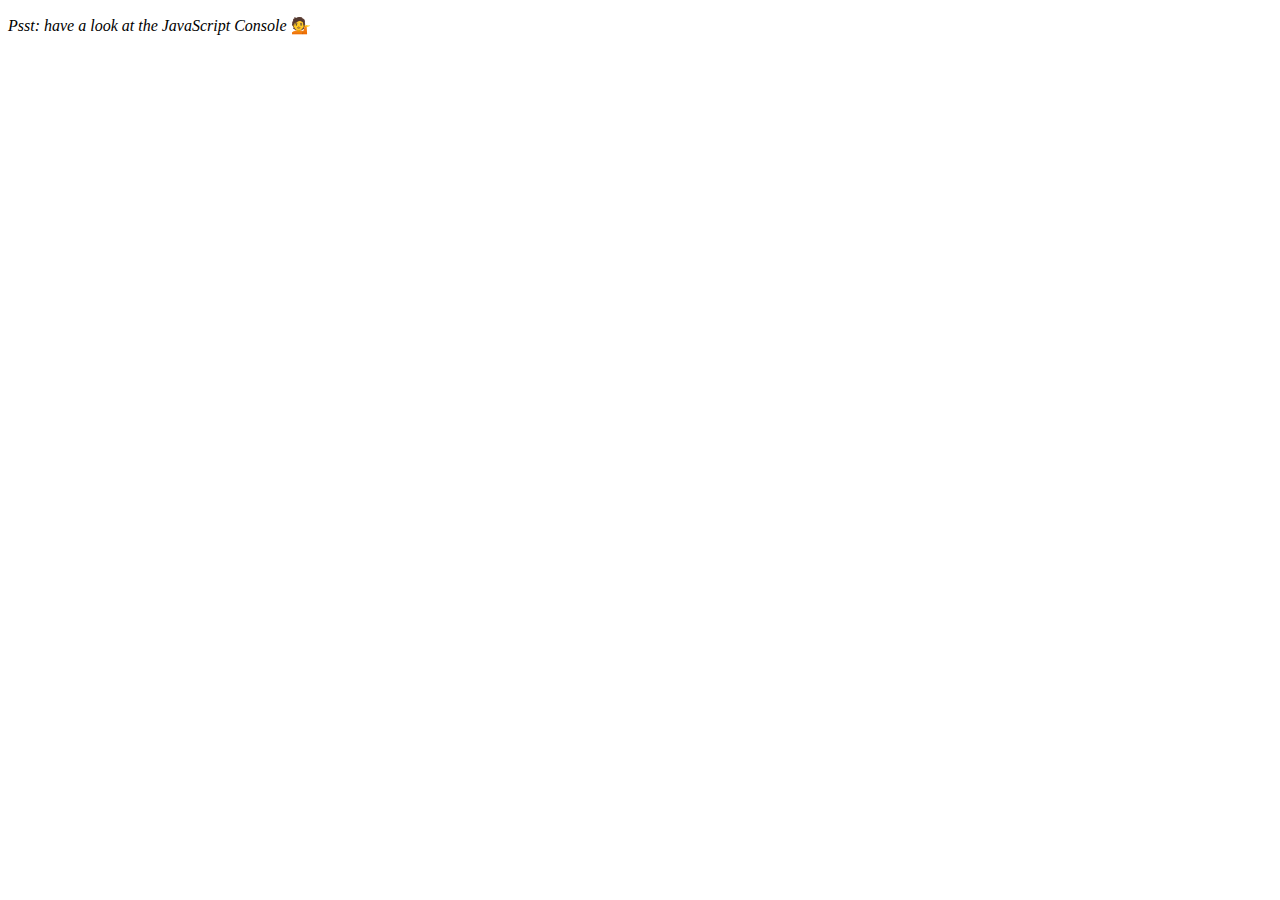
<file: Array Cardio Day 1/index.html>
<!DOCTYPE html>
<html lang="en">
<head>
  <meta charset="UTF-8">
  <title>Array Cardio 💪</title>
  <link rel="icon" href="https://fav.farm/🔥" />
</head>
<body>
  <p><em>Psst: have a look at the JavaScript Console</em> 💁</p>
  <script src="script.js"></script>
</body>
</html>
</file>
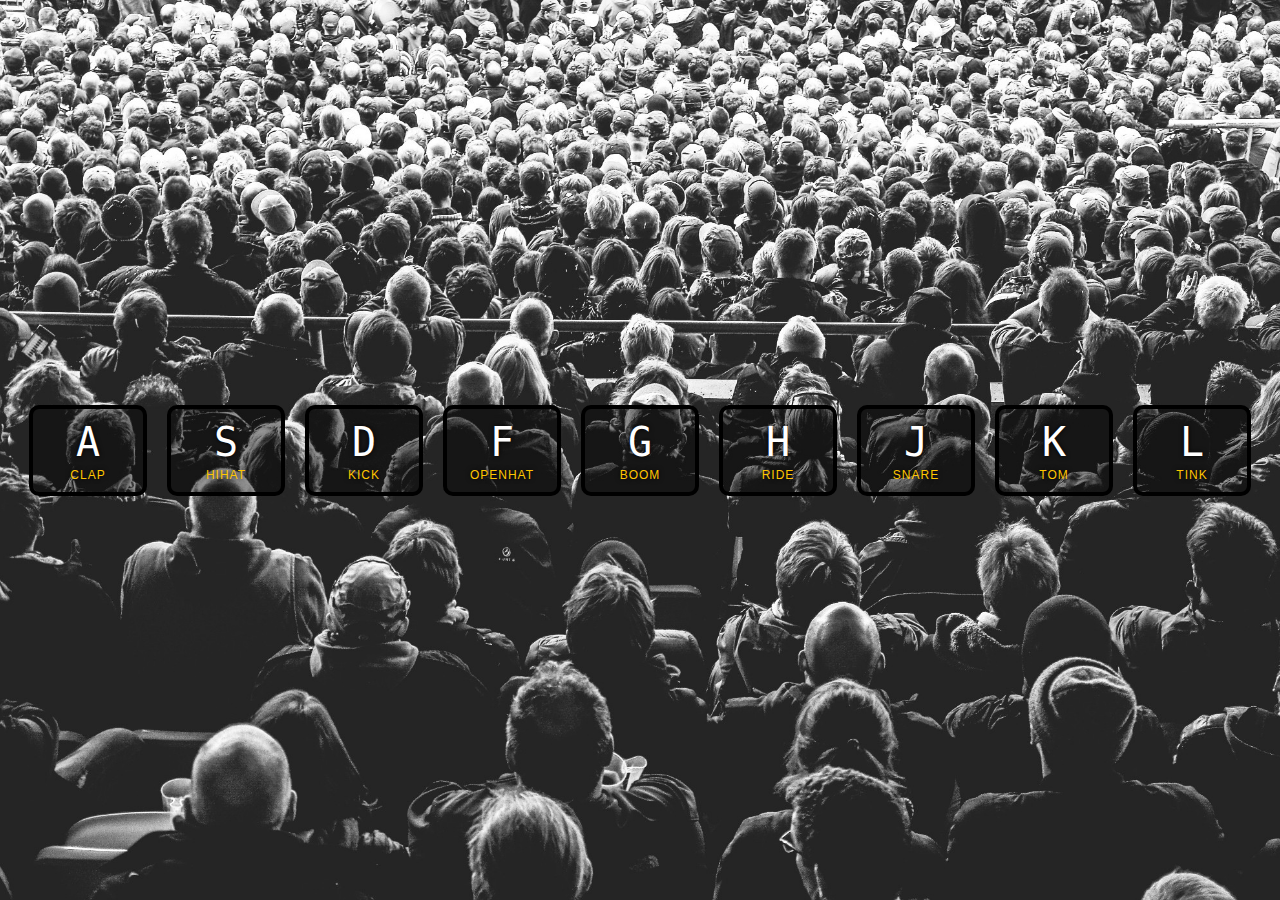
<file: drum-kit/index.html>
<!DOCTYPE html>
<html lang="en">

<head>
  <meta charset="UTF-8">
  <title>JS Drum Kit</title>
  <link rel="stylesheet" href="style.css">
  <link rel="icon" href="https://fav.farm/🔥" />
</head>

<body>


  <div class="keys">
    <div data-key="65" class="key">
      <kbd>A</kbd>
      <span class="sound">clap</span>
    </div>
    <div data-key="83" class="key">
      <kbd>S</kbd>
      <span class="sound">hihat</span>
    </div>
    <div data-key="68" class="key">
      <kbd>D</kbd>
      <span class="sound">kick</span>
    </div>
    <div data-key="70" class="key">
      <kbd>F</kbd>
      <span class="sound">openhat</span>
    </div>
    <div data-key="71" class="key">
      <kbd>G</kbd>
      <span class="sound">boom</span>
    </div>
    <div data-key="72" class="key">
      <kbd>H</kbd>
      <span class="sound">ride</span>
    </div>
    <div data-key="74" class="key">
      <kbd>J</kbd>
      <span class="sound">snare</span>
    </div>
    <div data-key="75" class="key">
      <kbd>K</kbd>
      <span class="sound">tom</span>
    </div>
    <div data-key="76" class="key">
      <kbd>L</kbd>
      <span class="sound">tink</span>
    </div>
  </div>

  <audio data-key="65" src="sounds/clap.wav"></audio>
  <audio data-key="83" src="sounds/hihat.wav"></audio>
  <audio data-key="68" src="sounds/kick.wav"></audio>
  <audio data-key="70" src="sounds/openhat.wav"></audio>
  <audio data-key="71" src="sounds/boom.wav"></audio>
  <audio data-key="72" src="sounds/ride.wav"></audio>
  <audio data-key="74" src="sounds/snare.wav"></audio>
  <audio data-key="75" src="sounds/tom.wav"></audio>
  <audio data-key="76" src="sounds/tink.wav"></audio>

  <script src="drum_kit.js"></script>


</body>

</html>
</file>
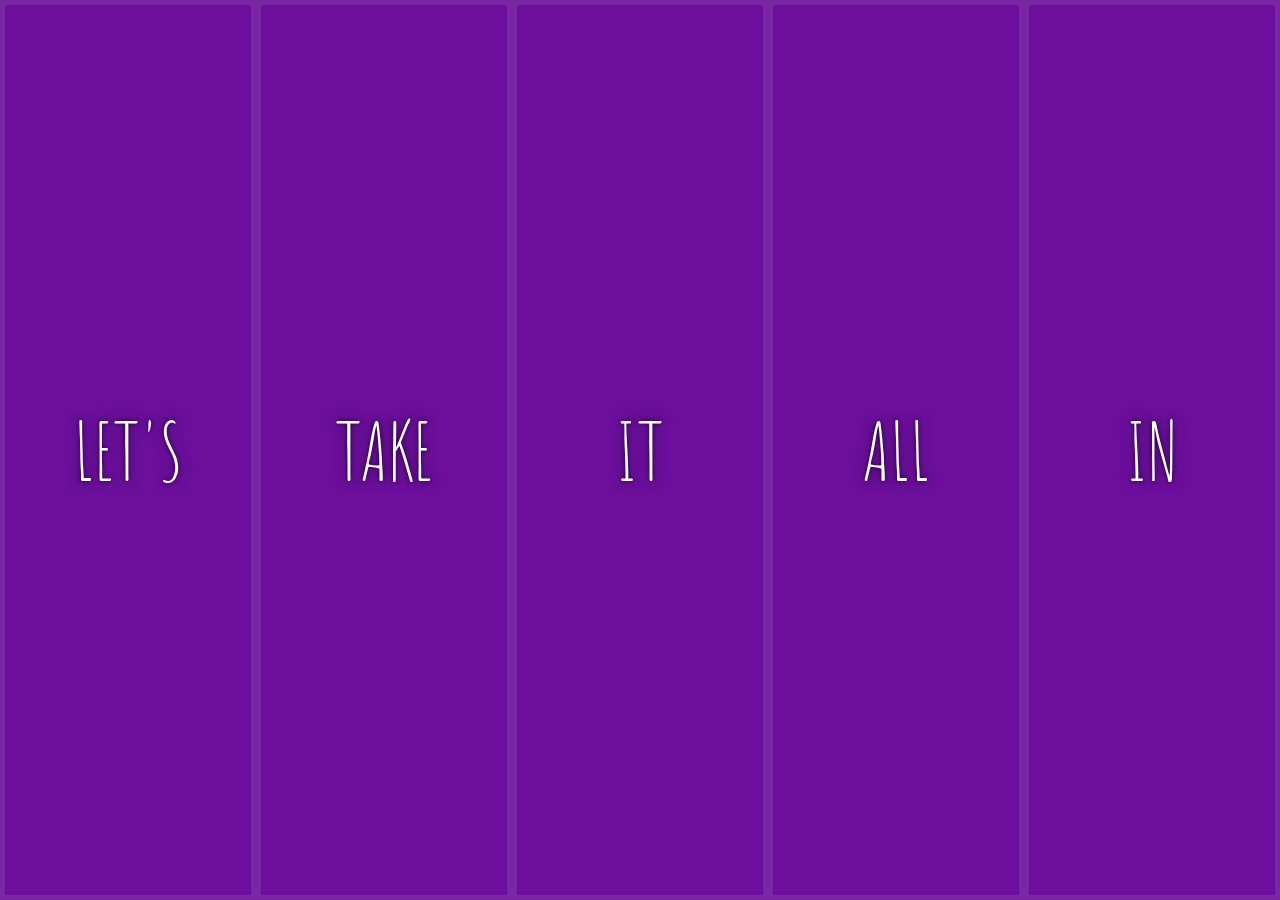
<file: flex-panel-css/index.html>
<!DOCTYPE html>
<html lang="en">
<head>
  <meta charset="UTF-8">
  <title>Flex Panels 💪</title>
  <link href='https://fonts.googleapis.com/css?family=Amatic+SC' rel='stylesheet' type='text/css'>
  <link rel="icon" href="https://fav.farm/🔥" />
</head>
<body>
  <style>
    html {
      box-sizing: border-box;
      background: #ffc600;
      font-family: 'helvetica neue';
      font-size: 20px;
      font-weight: 200;
    }

    body {
      margin: 0;
    }

    *, *:before, *:after {
      box-sizing: inherit;
    }

    .panels {
      min-height: 100vh;
      overflow: hidden;
      display: flex;
    }

    .panel {
      background: #6B0F9C;
      box-shadow: inset 0 0 0 5px rgba(255,255,255,0.1);
      color: white;
      text-align: center;
      align-items: center;
      /* Safari transitionend event.propertyName === flex */
      /* Chrome + FF transitionend event.propertyName === flex-grow */
      transition:
        font-size 0.7s cubic-bezier(0.61,-0.19, 0.7,-0.11),
        flex 0.7s cubic-bezier(0.61,-0.19, 0.7,-0.11),
        background 0.2s;
      font-size: 20px;
      background-size: cover;
      background-position: center;
      flex: 1;
      display: flex;
      flex-direction: column;
      justify-content: space-between;
      align-items: center;
    }

    .panel1 { background-image:url(https://source.unsplash.com/gYl-UtwNg_I/1500x1500); }
    .panel2 { background-image:url(https://source.unsplash.com/rFKUFzjPYiQ/1500x1500); }
    .panel3 { background-image:url(https://images.unsplash.com/photo-1465188162913-8fb5709d6d57?ixlib=rb-0.3.5&q=80&fm=jpg&crop=faces&cs=tinysrgb&w=1500&h=1500&fit=crop&s=967e8a713a4e395260793fc8c802901d); }
    .panel4 { background-image:url(https://source.unsplash.com/ITjiVXcwVng/1500x1500); }
    .panel5 { background-image:url(https://source.unsplash.com/3MNzGlQM7qs/1500x1500); }

    /* Flex Children */
    .panel > * {
      margin: 0;
      width: 100%;
      transition: transform 0.5s;
      flex: 1;
      display: flex;
      justify-content: center;
      align-items: center;
    }

    .panel > *:first-child{ transform: translateY(-100%);}
    .panel.open-active > *:first-child{ transform: translateY(0);}
    .panel > *:last-child{ transform: translateY(100%);}
    .panel >.open-active *:last-child{ transform: translateY(0);}


    .panel p {
      text-transform: uppercase;
      font-family: 'Amatic SC', cursive;
      text-shadow: 0 0 4px rgba(0, 0, 0, 0.72), 0 0 14px rgba(0, 0, 0, 0.45);
      font-size: 2em;
    }

    .panel p:nth-child(2) {
      font-size: 4em;
    }

    .panel.open {
      flex:5;
      font-size: 40px;
    }

  </style>


  <div class="panels">
    <div class="panel panel1">
      <p>Hey</p>
      <p>Let's</p>
      <p>Dance</p>
    </div>
    <div class="panel panel2">
      <p>Give</p>
      <p>Take</p>
      <p>Receive</p>
    </div>
    <div class="panel panel3">
      <p>Experience</p>
      <p>It</p>
      <p>Today</p>
    </div>
    <div class="panel panel4">
      <p>Give</p>
      <p>All</p>
      <p>You can</p>
    </div>
    <div class="panel panel5">
      <p>Life</p>
      <p>In</p>
      <p>Motion</p>
    </div>
  </div>

  <script>
const panels = document.querySelectorAll(".panel")

function openToggle (){
  console.log("hello")
  this.classList.toggle('open')
}

function toggleActive(e){
if(e.propertyName.includes('flex')){
  this.classList.toggle("open-active")
}
}

console.log(panels)
panels.forEach((panel) => {
  panel.addEventListener("click", openToggle)
  
});

panels.forEach((panel)=>{
  panel.addEventListener("transitionend", toggleActive)
})
  </script>



</body>
</html>
</file>
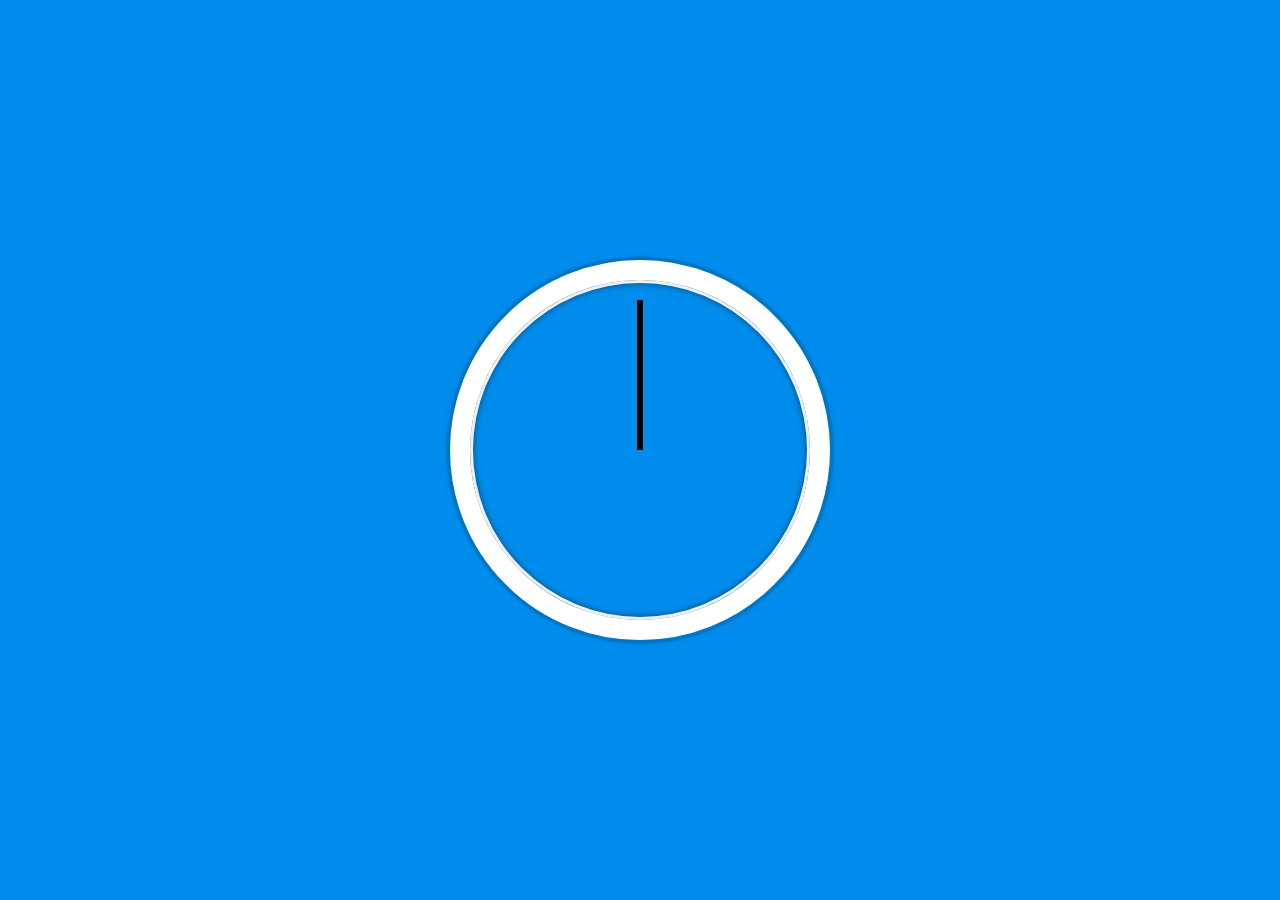
<file: clock/clock.html>
<!DOCTYPE html>
<html lang="en">
<head>
  <meta charset="UTF-8">
  <title>CSS + JS Clock</title>
  <link rel="stylesheet" href="style.css">
</head>
<body>


    <div class="clock">
      <div class="clock-face">
        <div class="hand hour-hand"></div>
        <div class="hand minute-hand"></div>
        <div class="hand second-hand"></div>
      </div>
    </div>
  <script src="script.js"></script>
</body>
</html>
</file>
<file: drum-kit/style.css>
html {
  font-size: 10px;
  background: url('./background.jpg') bottom center;
  background-size: cover;
}

body,html {
  margin: 0;
  padding: 0;
  font-family: sans-serif;
}

.keys {
  display: flex;
  flex: 1;
  min-height: 100vh;
  align-items: center;
  justify-content: center;
}

.key {
  border: .4rem solid black;
  border-radius: 1rem;
  margin: 1rem;
  font-size: 1.5rem;
  padding: 1rem .5rem;
  transition: all .07s ease;
  width: 10rem;
  text-align: center;
  color: white;
  background: rgba(0,0,0,0.4);
  text-shadow: 0 0 .5rem black;
}

.playing {
  transform: scale(1.1);
  border-color: #ffc600;
  box-shadow: 0 0 1rem #ffc600;
}

kbd {
  display: block;
  font-size: 4rem;
}

.sound {
  font-size: 1.2rem;
  text-transform: uppercase;
  letter-spacing: .1rem;
  color: #ffc600;
}
</file>
<file: clock/style.css>
html {
    background: #018DED url(https://unsplash.it/1500/1000?image=881&blur=5);
    background-size: cover;
    font-family: 'helvetica neue';
    text-align: center;
    font-size: 10px;
  }

  body {
    margin: 0;
    font-size: 2rem;
    display: flex;
    flex: 1;
    min-height: 100vh;
    align-items: center;
  }

  .clock {
    width: 30rem;
    height: 30rem;
    border: 20px solid white;
    border-radius: 50%;
    margin: 50px auto;
    position: relative;
    padding: 2rem;
    box-shadow:
      0 0 0 4px rgba(0,0,0,0.1),
      inset 0 0 0 3px #EFEFEF,
      inset 0 0 10px black,
      0 0 10px rgba(0,0,0,0.2);
  }

  .clock-face {
    position: relative;
    width: 100%;
    height: 100%;
    transform: translateY(-3px); /* account for the height of the clock hands */
}

.hand {
    width: 50%;
    height: 6px;
    background: black;
    position: absolute;
    top: 50%;
    transform-origin: 100%;
    transform :rotate(90deg);
    transition: all 0.05s;
    transition-timing-function: cubic-bezier(0.1,2.7,0.58,1);
}
</file>
